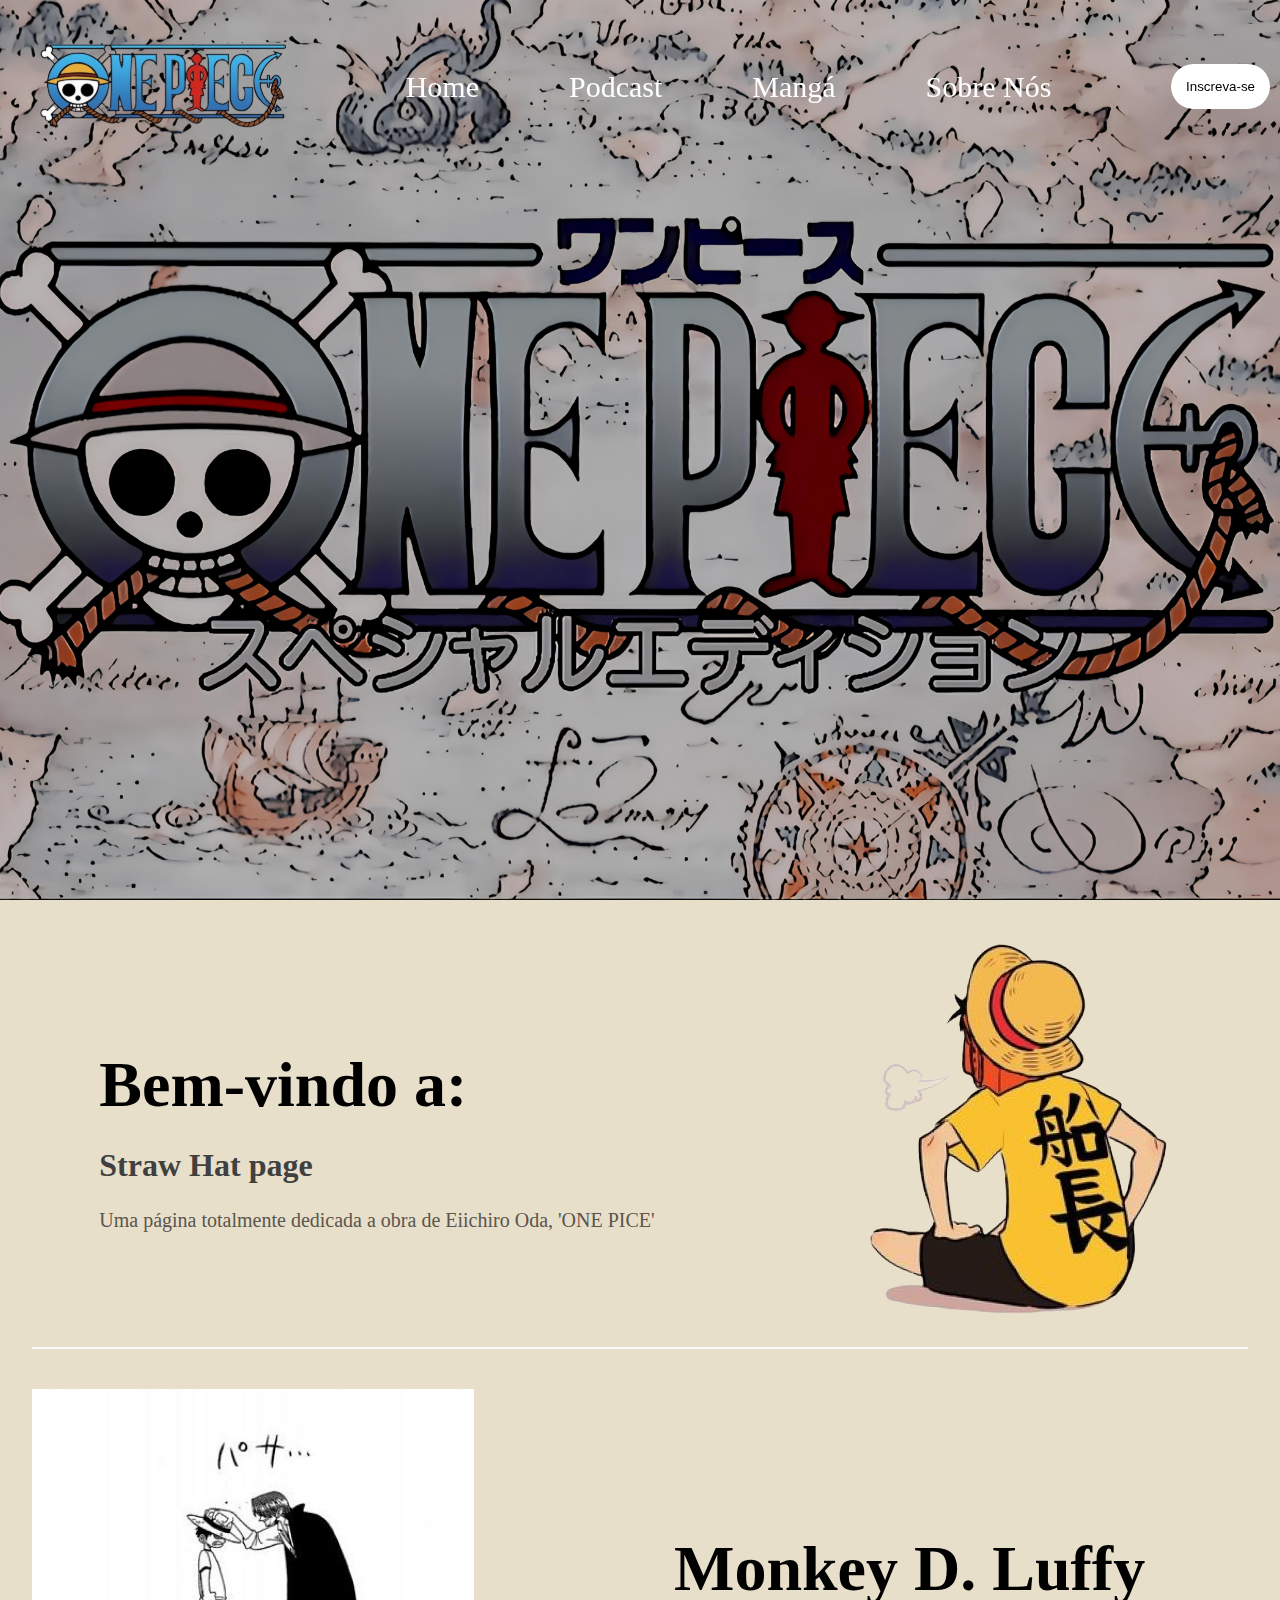
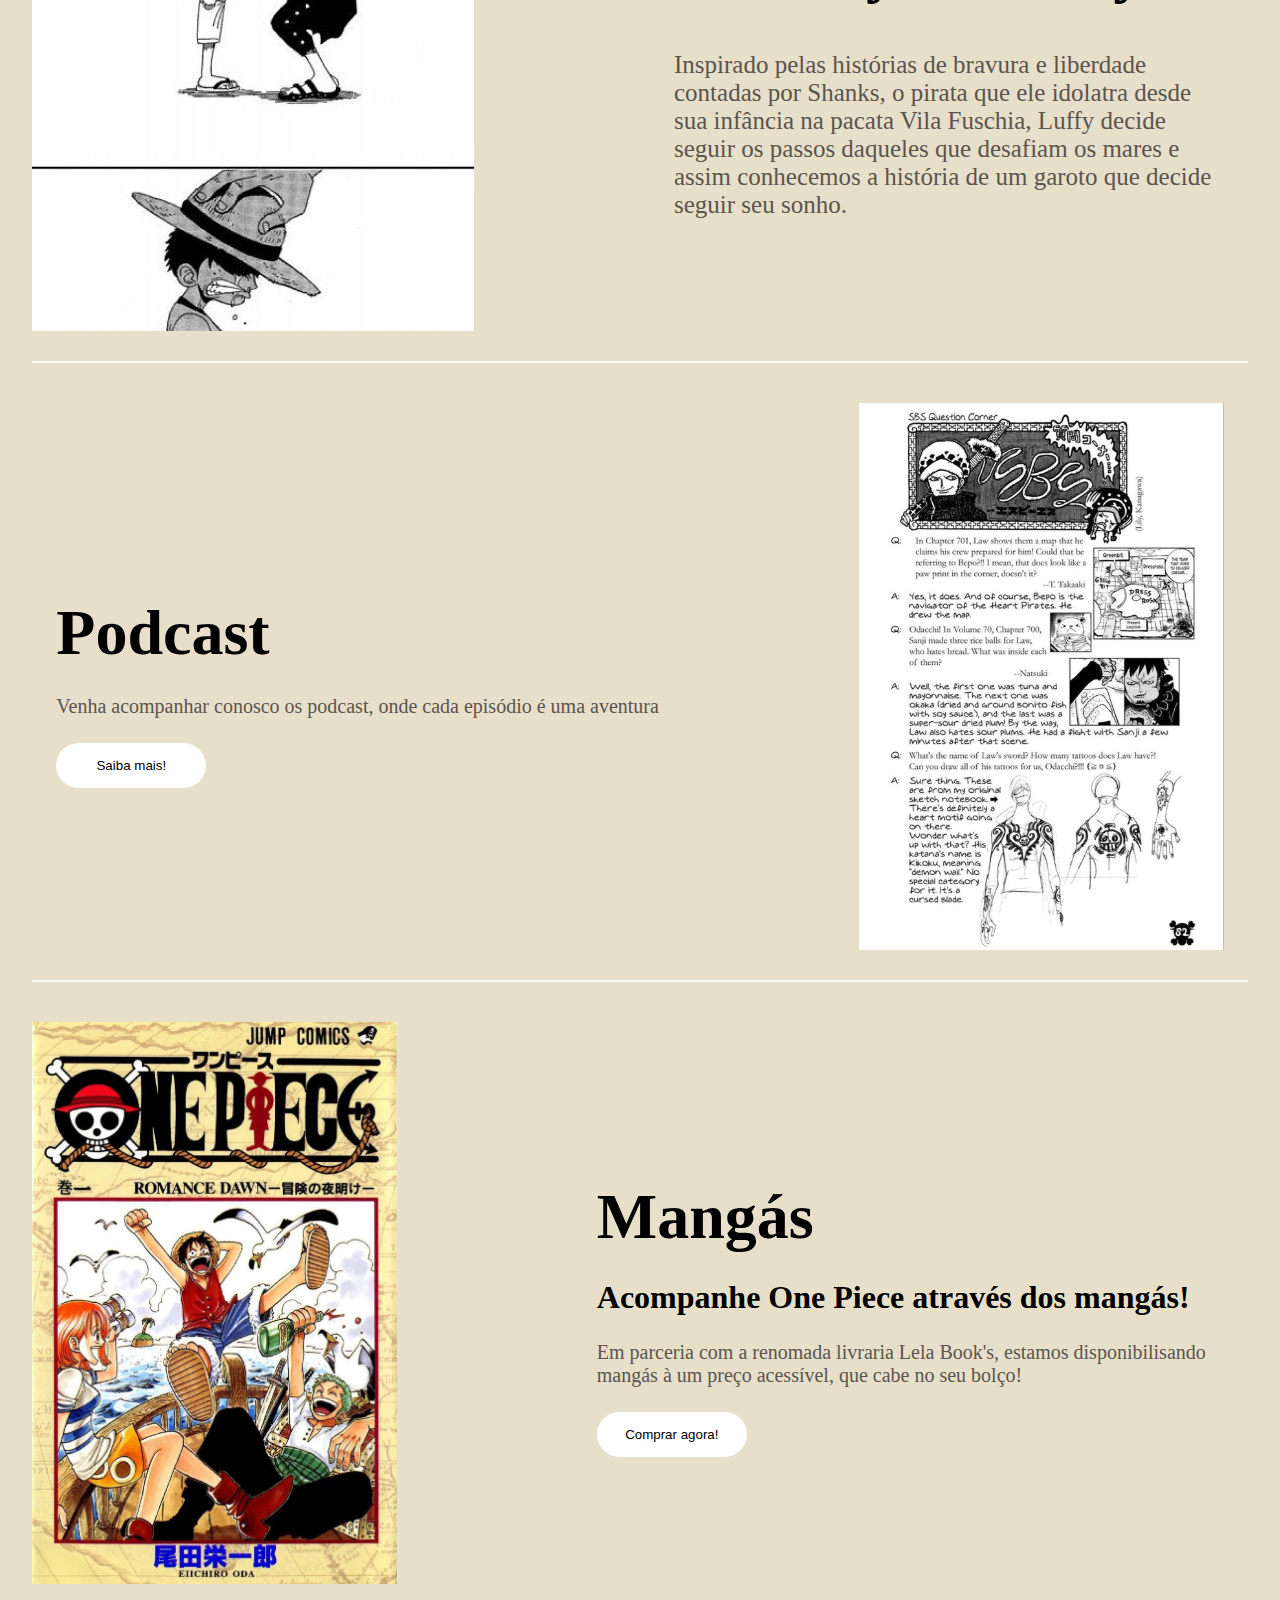
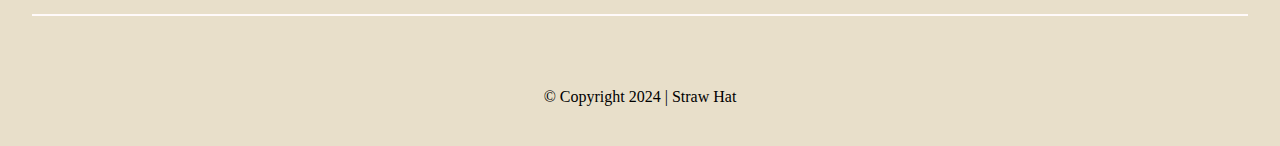
<file: index.html>
<!DOCTYPE html>
<html lang="pt-BR">
    <head>
        <meta charset="UTF-8">
        <meta name="viewport" content="width=device-width, initial-scale=1.0">
        <meta name="description" content="Aqui todos amam o anime 'One Piece'!">
        <meta name="author" content="Mirela Amarante e Stefanny Gonçalves"/> <!-- Colocar o nome do autor do codigo <3 -->
        <link rel="shortcut icon" href="_img/_favicon/favicon.ico" type="image/x-icon">
        <link rel="stylesheet" href="_css/style.css">
        <script src="_javascript/script.js"></script>
        <title>Straw hat</title>
    </head>

    <body>

        <header class="cabecalho">

            <div class="contaider">
    
                <img src="_img/imagens-da-home/Logo-OnePiece.svg" alt="Logo escrito One Piece" class="cabecalho-logo">
    
                <nav class="menu-principal">
                        <a href="index.html" class="menu-principal-itens">Home</a>
                        <a href="_html/podcast.html" class="menu-principal-itens">Podcast</a>
                        <a href="_html/manga.html" class="menu-principal-itens">Mangá</a>
                        <a href="_html/sobre-nos.html" class="menu-principal-itens">Sobre Nós</a>
                </nav>
    
                <a href="_html/inscreva-se.html"><button class="botao-inscreva-se">Inscreva-se</button></a>

            </div>

        </header>
        
        <main>

            <section class="banner-principal"></section>

            <div class="conteudo">

                <section class="conteudo-principal">

                    <div class="conteudo-principal-parte-escrita">
                        <h1 class="conteudo-principal-titulo">Bem-vindo a:</h1>
                        <h2 class="conteudo-principal-subtitulo">Straw Hat page</h2>
                        <p class="conteudo-principal-paragrafo">Uma página totalmente dedicada a obra de Eiichiro Oda, 'ONE PICE'</p>
                    </div>

                    <img src="_img/imagens-da-home/luffy-de-costas.png" alt="Luffy sentado de costas" class="conteudo-principal-img">

                </section>

                <section class="segundo-conteudo">

                    <img src="_img/imagens-da-home/scene-shanks-and-luffy.png" alt="Shanks dando seu chapeu ao luffy, que o recebe em lagrimas" class="segundo-conteudo-img">

                    <div class="segundo-conteudo-parte-escrita">
                        <h3 class="segundo-conteudo-titulo">Monkey D. Luffy</h3>
                        <p class="segundo-conteudo-paragrafo">Inspirado pelas histórias de bravura e liberdade contadas por Shanks, o pirata que ele idolatra desde sua infância na pacata Vila Fuschia, Luffy decide seguir os passos daqueles que desafiam os mares e assim conhecemos a história de um garoto que decide seguir seu sonho.</p>
                    </div>

                </section>

                <section class="terceiro-conteudo">

                    <div class="terceiro-conteudo-parte-escrita">
                        <h3 class="terceiro-conteudo-titulo">Podcast</h3>
                        <p class="terceiro-conteudo-paragrafo">Venha acompanhar conosco os podcast, onde cada episódio é uma aventura</p>
                        <a href="_html/podcast.html"><button class="botao-saiba-mais">Saiba mais!</button></a>
                    </div>

                    <img src="_img/imagens-da-home/img-sbs.svg" alt="foto da pagina do mangá na parte do SBS" class="terceiro-conteudo-img">

                </section>

                <section class="quarto-conteudo">

                    <img src="_img/imagens-da-home/manga-cover.jpeg" alt="foto da capa do mangá" class="quarto-conteudo-img">

                    <div class="quarto-conteudo-parte-escrita">
                        <h3 class="quarto-conteudo-titulo">Mangás</h3>
                        <h4 class="quarto-conteudo-subtitulo">Acompanhe One Piece através dos mangás!</h4>
                        <p class="quarto-conteudo-paragrafo">Em parceria com a renomada livraria Lela Book's, estamos disponibilisando mangás à um preço acessível, que cabe no seu bolço!</p>
                        <a href="_html/manga.html"><button class="botao-comprar-agora">Comprar agora!</button></a>
                    </div>

                </section>

            </div>

        </main>
        
        <footer>
            <p> &copy; Copyright 2024 | Straw Hat</p>
        </footer>

    </body>
</html>
</file>
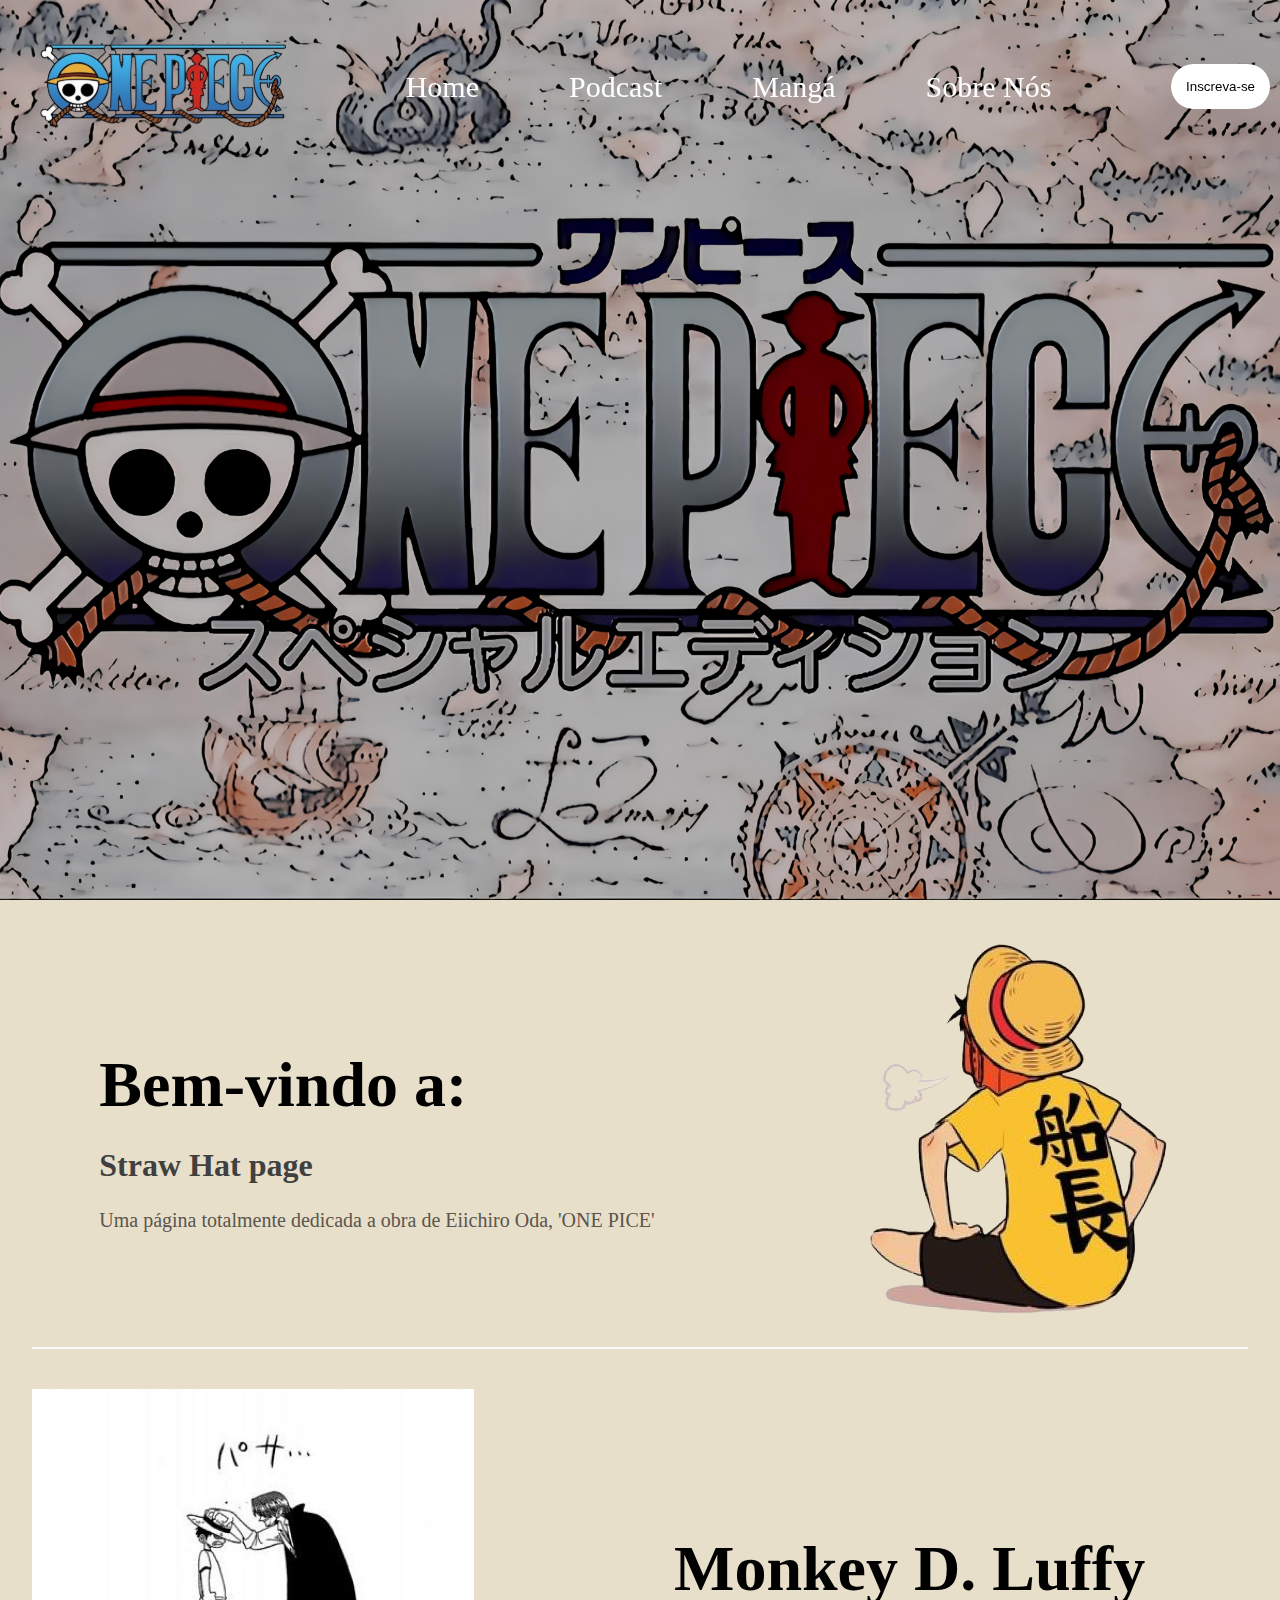
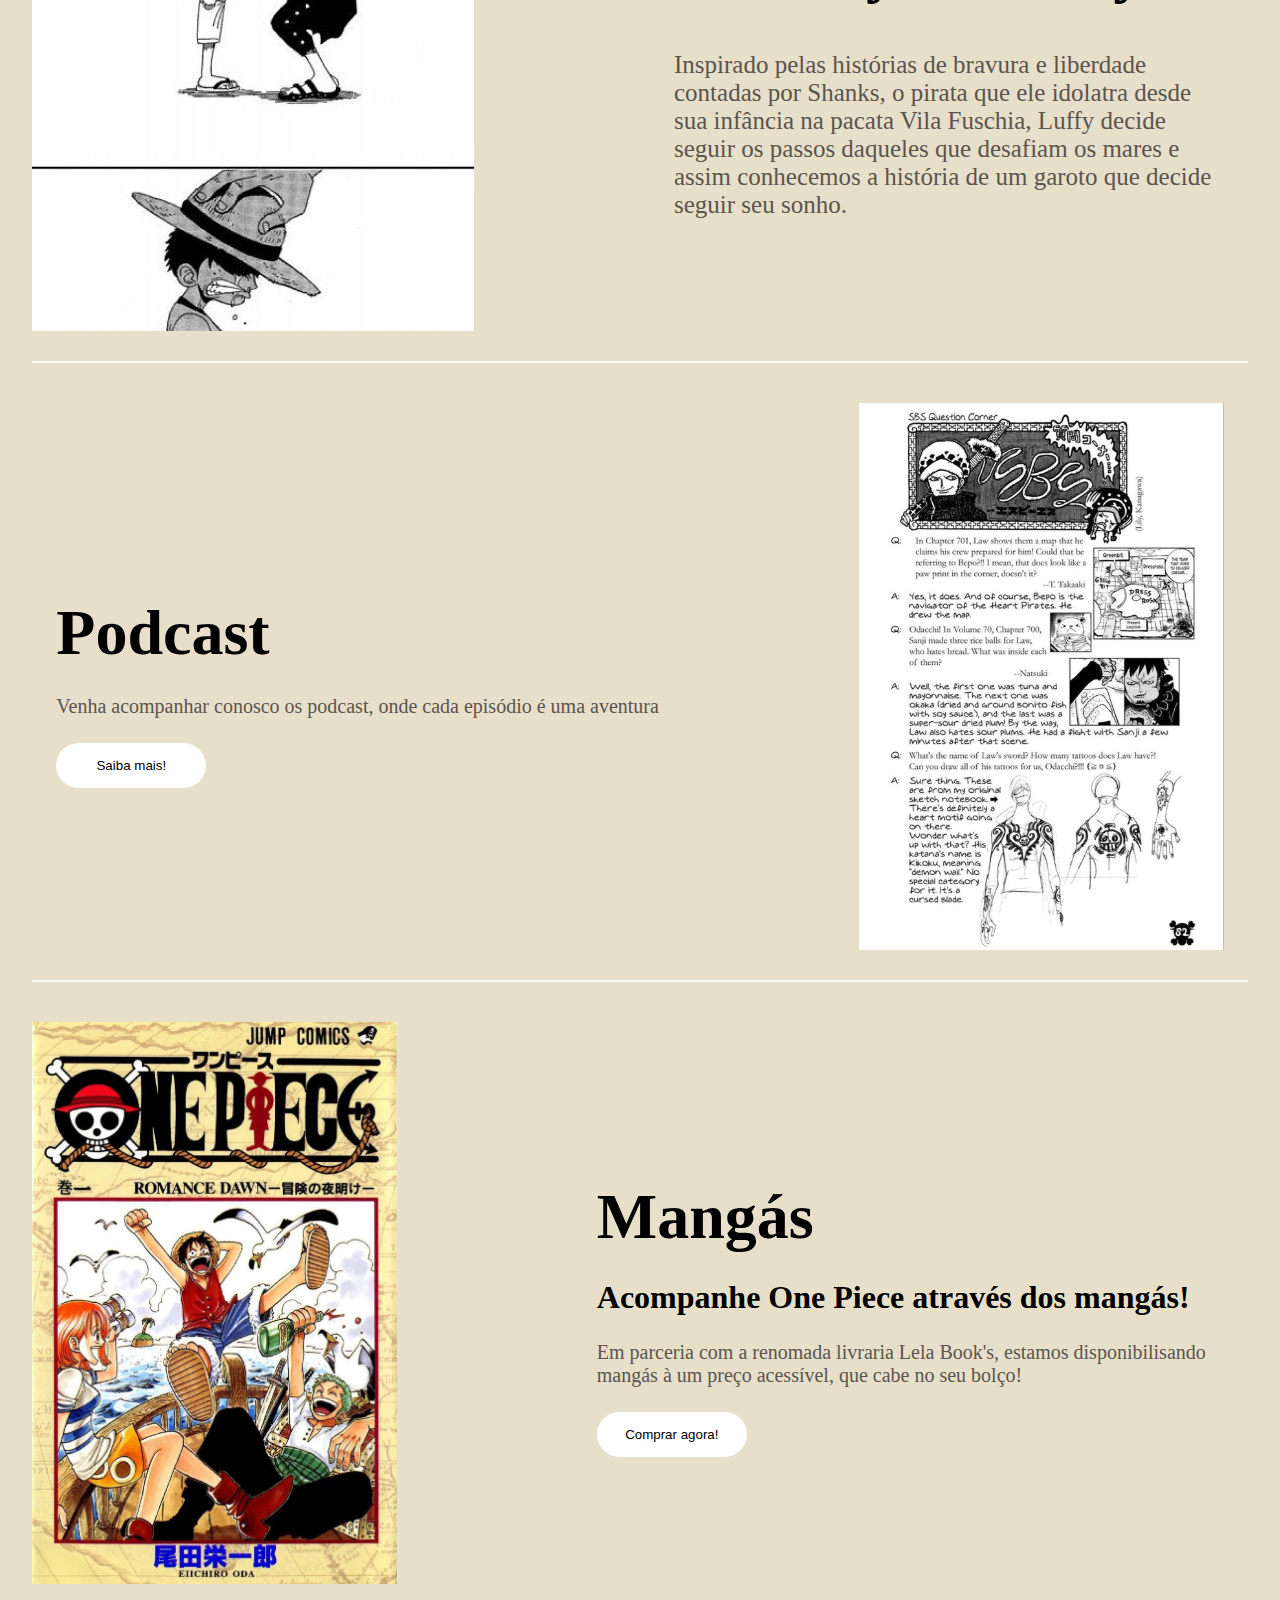
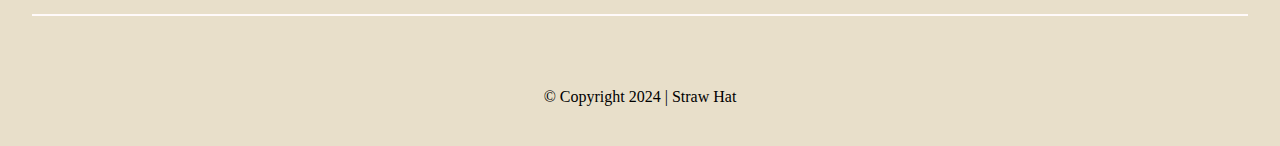
<file: _html/index.html>
<!DOCTYPE html>
<html lang="pt-BR">
    <head>
        <meta charset="UTF-8">
        <meta name="viewport" content="width=device-width, initial-scale=1.0">
        <meta name="description" content="Aqui todos amam o anime 'One Piece'!">
        <meta name="author" content="Mirela Amarante e Stefanny Gonçalves"/> <!-- Colocar o nome do autor do codigo <3 -->
        <link rel="shortcut icon" href="../_img/_favicon/favicon.ico" type="image/x-icon">
        <link rel="stylesheet" href="../_css/style.css">
        <script src="../_javascript/script.js"></script>
        <title>Straw hat</title>
    </head>

    <body>

        <header class="cabecalho">

            <div class="contaider">
    
                <img src="../_img/imagens-da-home/Logo-OnePiece.svg" alt="Logo escrito One Piece" class="cabecalho-logo">
    
                <nav class="menu-principal">
                        <a href="index.html" class="menu-principal-itens">Home</a>
                        <a href="podcast.html" class="menu-principal-itens">Podcast</a>
                        <a href="manga.html" class="menu-principal-itens">Mangá</a>
                        <a href="sobre-nos.html" class="menu-principal-itens">Sobre Nós</a>
                </nav>
    
                <a href="inscreva-se.html"><button class="botao-inscreva-se">Inscreva-se</button></a>

            </div>

        </header>
        
        <main>

            <section class="banner-principal"></section>

            <div class="conteudo">

                <section class="conteudo-principal">

                    <div class="conteudo-principal-parte-escrita">
                        <h1 class="conteudo-principal-titulo">Bem-vindo a:</h1>
                        <h2 class="conteudo-principal-subtitulo">Straw Hat page</h2>
                        <p class="conteudo-principal-paragrafo">Uma página totalmente dedicada a obra de Eiichiro Oda, 'ONE PICE'</p>
                    </div>

                    <img src="../_img/imagens-da-home/luffy-de-costas.png" alt="Luffy sentado de costas" class="conteudo-principal-img">

                </section>

                <section class="segundo-conteudo">

                    <img src="../_img/imagens-da-home/scene-shanks-and-luffy.png" alt="Shanks dando seu chapeu ao luffy, que o recebe em lagrimas" class="segundo-conteudo-img">

                    <div class="segundo-conteudo-parte-escrita">
                        <h3 class="segundo-conteudo-titulo">Monkey D. Luffy</h3>
                        <p class="segundo-conteudo-paragrafo">Inspirado pelas histórias de bravura e liberdade contadas por Shanks, o pirata que ele idolatra desde sua infância na pacata Vila Fuschia, Luffy decide seguir os passos daqueles que desafiam os mares e assim conhecemos a história de um garoto que decide seguir seu sonho.</p>
                    </div>

                </section>

                <section class="terceiro-conteudo">

                    <div class="terceiro-conteudo-parte-escrita">
                        <h3 class="terceiro-conteudo-titulo">Podcast</h3>
                        <p class="terceiro-conteudo-paragrafo">Venha acompanhar conosco os podcast, onde cada episódio é uma aventura</p>
                        <a href="podcast.html"><button class="botao-saiba-mais">Saiba mais!</button></a>
                    </div>

                    <img src="../_img/imagens-da-home/img-sbs.svg" alt="foto da pagina do mangá na parte do SBS" class="terceiro-conteudo-img">

                </section>

                <section class="quarto-conteudo">

                    <img src="../_img/imagens-da-home/manga-cover.jpeg" alt="foto da capa do mangá" class="quarto-conteudo-img">

                    <div class="quarto-conteudo-parte-escrita">
                        <h3 class="quarto-conteudo-titulo">Mangás</h3>
                        <h4 class="quarto-conteudo-subtitulo">Acompanhe One Piece através dos mangás!</h4>
                        <p class="quarto-conteudo-paragrafo">Em parceria com a renomada livraria Lela Book's, estamos disponibilisando mangás à um preço acessível, que cabe no seu bolço!</p>
                        <a href="manga.html"><button class="botao-comprar-agora">Comprar agora!</button></a>
                    </div>

                </section>

            </div>

        </main>
        
        <footer>
            <p> &copy; Copyright 2024 | Straw Hat</p>
        </footer>

    </body>
</html>
</file>
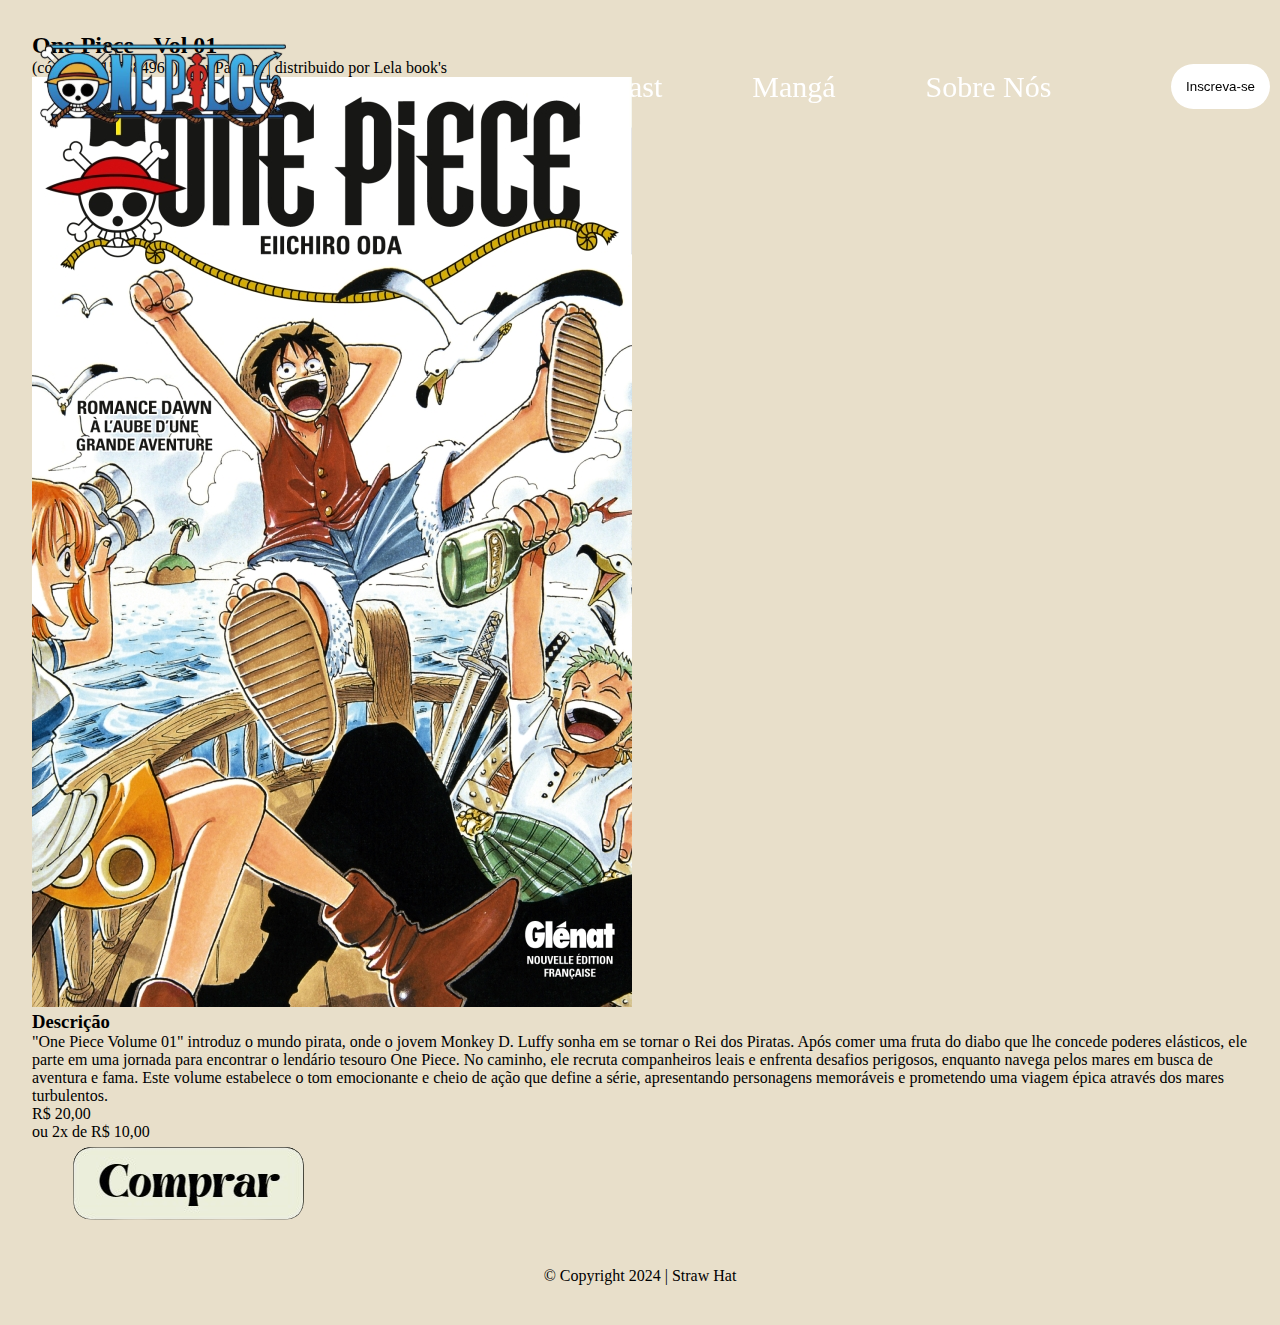
<file: _html/descricao01.html>
<!DOCTYPE html>
<html lang="pt-BR">
    <head>
        <meta charset="UTF-8">
        <meta name="viewport" content="width=device-width, initial-scale=1.0">
        <meta name="description" content="Aqui todos amam o anime 'One Piece'!">
        <meta name="author" content="Mirela Amarante e Stefanny Gonçalves"/> <!-- Colocar o nome do autor do codigo <3 -->
        <link rel="shortcut icon" href="../_img/_favicon/favicon.ico" type="image/x-icon">
        <link rel="stylesheet" href="../_css/style.css">
        <link rel="stylesheet" href="../_css/descricao.css">
        <script src="../_javascript/script.js"></script>
        <title>Straw hat</title>
    </head>

    <body>

        <header class="cabecalho">

            <div class="contaider">
    
                <img src="../_img/imagens-da-home/Logo-OnePiece.svg" alt="Logo escrito One Piece" class="cabecalho-logo">
                <nav class="menu-principal">
                    <a href="index.html" class="menu-principal-itens">Home</a>
                    <a href="podcast.html" class="menu-principal-itens">Podcast</a>
                    <a href="manga.html" class="menu-principal-itens">Mangá</a>
                    <a href="sobre-nos.html" class="menu-principal-itens">Sobre Nós</a>
                 </nav>

                <a href="inscreva-se.html"><button class="botao-inscreva-se">Inscreva-se</button></a>

            </div>

        </header>
    
        <main>
            <div class="conteudo">
                
                <div class="detalhes-livro">
                    <h2>One Piece - Vol 01 </h2>
                    <p>(cód. item 155884965) | por Paninni | distribuido por Lela book's</p>
                </div>

                <div class="imagem">
                    <img src="../_img/_mangas/manga01.jpg" alt="">
                </div>

                <div class="descrição">
                    <h3>Descrição</h3>
                </div>

                <div class="paragrafo-descrição">
                    <p>"One Piece Volume 01" introduz o mundo pirata, onde o jovem Monkey D. Luffy sonha em se tornar o Rei dos Piratas. Após comer uma fruta do diabo que lhe concede poderes elásticos, ele parte em uma jornada para encontrar o lendário tesouro One Piece. No caminho, ele recruta companheiros leais e enfrenta desafios perigosos, enquanto navega pelos mares em busca de aventura e fama. Este volume estabelece o tom emocionante e cheio de ação que define a série, apresentando personagens memoráveis e prometendo uma viagem épica através dos mares turbulentos.</p>
                </div>

                <div class="preço">
                    <p>R$ 20,00</p>
                    <p>ou 2x de R$ 10,00</p>
                </div>

                <div class="botao">
                    <img src="../_img/_detalhes/botao-comprae-removebg-preview.png" alt="">
                </div>
            </div>

        </main>
        
        <footer>
            <p> &copy; Copyright 2024 | Straw Hat</p>
        </footer>

    </body>
</html>
</file>
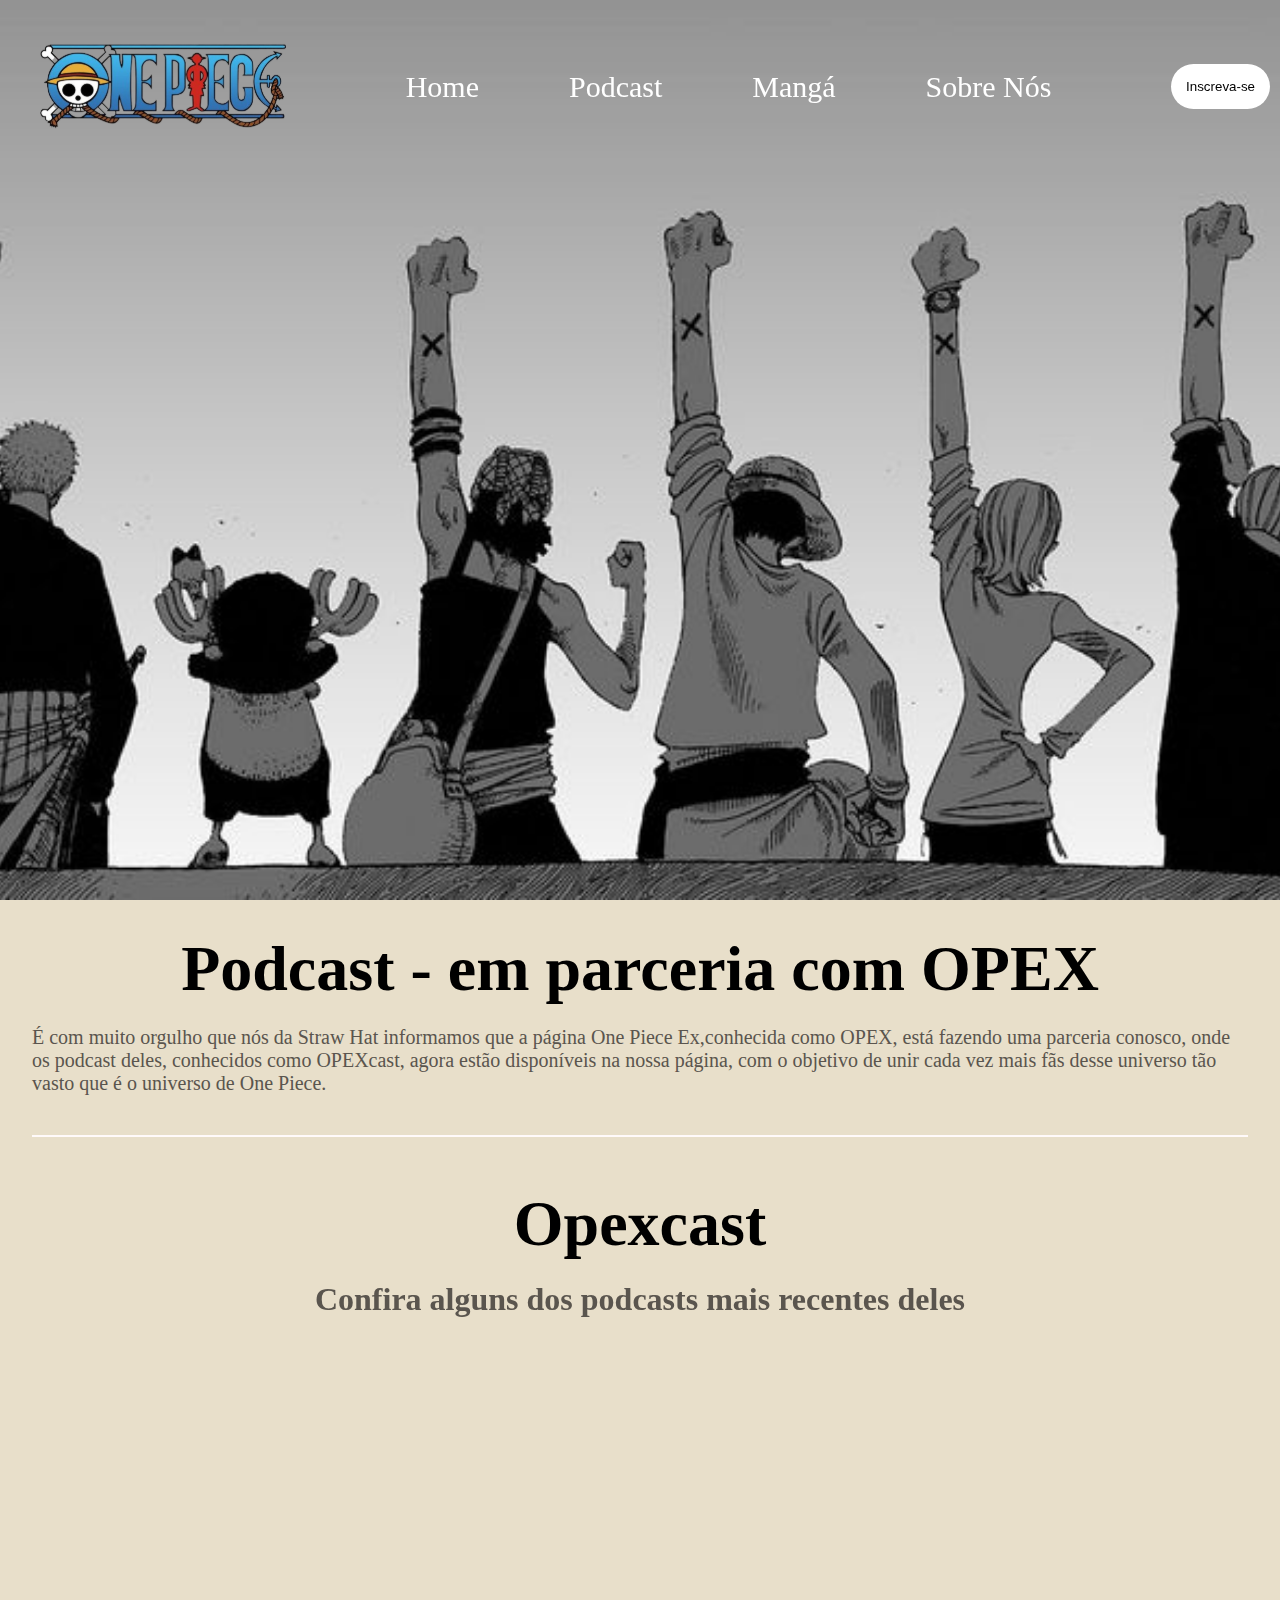
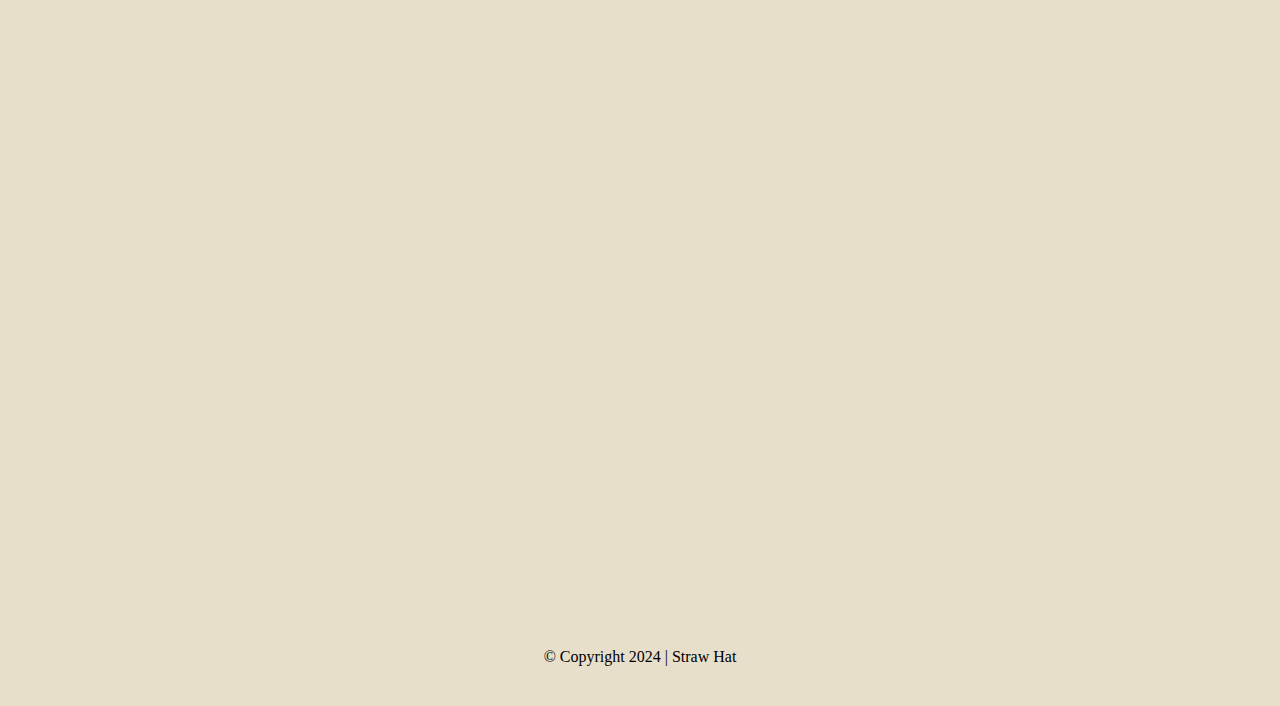
<file: _html/podcast.html>
<!DOCTYPE html>
<html lang="pt-BR">
    <head>
        <meta charset="UTF-8">
        <meta name="viewport" content="width=device-width, initial-scale=1.0">
        <meta name="description" content="Aqui todos amam o anime 'One Piece'!">
        <meta name="author" content="Mirela Amarante e Stefanny Gonçalves"/> <!-- Colocar o nome do autor do codigo <3 -->
        <link rel="shortcut icon" href="../_img/_favicon/favicon.ico" type="image/x-icon">
        <link rel="stylesheet" href="../_css/style.css">
        <link rel="stylesheet" href="../_css/podcast.css">
        <script src="../_javascript/script.js"></script>
        <title>Podcast</title>
    </head>

    <body>

        <header class="cabecalho">

            <div class="contaider">
    
                <img src="../_img/imagens-da-home/Logo-OnePiece.svg" alt="Logo escrito One Piece" class="cabecalho-logo">
    
                <nav class="menu-principal">
                        <a href="index.html" class="menu-principal-itens">Home</a>
                        <a href="podcast.html" class="menu-principal-itens">Podcast</a>
                        <a href="manga.html" class="menu-principal-itens">Mangá</a>
                        <a href="sobre-nos.html" class="menu-principal-itens">Sobre Nós</a>
                </nav>
    
                <a href="inscreva-se.html"><button class="botao-inscreva-se">Inscreva-se</button></a>

            </div>

        </header>
        
        <main>
            <section class="banner-principal"></section>

            <div class="conteudo">
                
                <section class="conteudo-podcast-principal">
                    <h1>Podcast - em parceria com OPEX</h1>
                    <p>É com muito orgulho que nós da Straw Hat informamos que a página One Piece Ex,conhecida como OPEX, está fazendo uma parceria conosco, onde os podcast deles, conhecidos como OPEXcast, agora estão disponíveis na nossa página, com o objetivo de unir cada vez mais fãs desse universo tão vasto que é o universo de One Piece.</p>
                </section>

                <section id="conteudo-podcast-secundario">
                    <h2 class="conteudo-titulo">Opexcast</h2>
                    <h3 class="conteudo-subtitulo">Confira alguns dos podcasts mais recentes deles</h3>
                    <div id="podcast">
                        <iframe style="border-radius:12px" src="https://open.spotify.com/embed/episode/12jaqw4TTZB7q8qLwqXW4j?utm_source=generator" width="30%" height="152" frameBorder="0" allowfullscreen="" allow="autoplay; clipboard-write; encrypted-media; fullscreen; picture-in-picture" loading="lazy"></iframe>
                        <iframe style="border-radius:12px" src="https://open.spotify.com/embed/episode/6DbzJdSeQgTHe5fxPJ0X99?utm_source=generator" width="30%" height="152" frameBorder="0" allowfullscreen="" allow="autoplay; clipboard-write; encrypted-media; fullscreen; picture-in-picture" loading="lazy"></iframe>
                        <iframe style="border-radius:12px" src="https://open.spotify.com/embed/episode/1lPewJp5k2uSETcHxsdxwP?utm_source=generator" width="30%" height="152" frameBorder="0" allowfullscreen="" allow="autoplay; clipboard-write; encrypted-media; fullscreen; picture-in-picture" loading="lazy"></iframe>
                        <iframe style="border-radius:12px" src="https://open.spotify.com/embed/episode/5MmnrWJpwpYCa9AJZlBGqF?utm_source=generator" width="30%" height="152" frameBorder="0" allowfullscreen="" allow="autoplay; clipboard-write; encrypted-media; fullscreen; picture-in-picture" loading="lazy"></iframe>
                        <iframe style="border-radius:12px" src="https://open.spotify.com/embed/episode/4i2thCLvT88xX6vuqWHtTa?utm_source=generator" width="30%" height="152" frameBorder="0" allowfullscreen="" allow="autoplay; clipboard-write; encrypted-media; fullscreen; picture-in-picture" loading="lazy"></iframe>
                        <iframe style="border-radius:12px" src="https://open.spotify.com/embed/episode/3W3DDaHMBq95P8fMifC0eN?utm_source=generator" width="30%" height="152" frameBorder="0" allowfullscreen="" allow="autoplay; clipboard-write; encrypted-media; fullscreen; picture-in-picture" loading="lazy"></iframe>
                        <iframe style="border-radius:12px" src="https://open.spotify.com/embed/episode/1jzGh4qkleACg2Khvbkm9r?utm_source=generator" width="30%" height="152" frameBorder="0" allowfullscreen="" allow="autoplay; clipboard-write; encrypted-media; fullscreen; picture-in-picture" loading="lazy"></iframe>
                        <iframe style="border-radius:12px" src="https://open.spotify.com/embed/episode/2lA9ezEtdKqvU3tRXAsqac?utm_source=generator" width="30%" height="152" frameBorder="0" allowfullscreen="" allow="autoplay; clipboard-write; encrypted-media; fullscreen; picture-in-picture" loading="lazy"></iframe>
                        <iframe style="border-radius:12px" src="https://open.spotify.com/embed/episode/3N1437UBXiSKDVASpkgw7G?utm_source=generator" width="30%" height="152" frameBorder="0" allowfullscreen="" allow="autoplay; clipboard-write; encrypted-media; fullscreen; picture-in-picture" loading="lazy"></iframe>
                        <iframe style="border-radius:12px" src="https://open.spotify.com/embed/episode/2NC1C68anKsKUe1uchV1hy?utm_source=generator" width="30%" height="152" frameBorder="0" allowfullscreen="" allow="autoplay; clipboard-write; encrypted-media; fullscreen; picture-in-picture" loading="lazy"></iframe>
                    </div>
                </section>
            </div>
        </main>
        <footer>
            <p> &copy; Copyright 2024 | Straw Hat</p>
        </footer>
    </body>
</html>
</file>
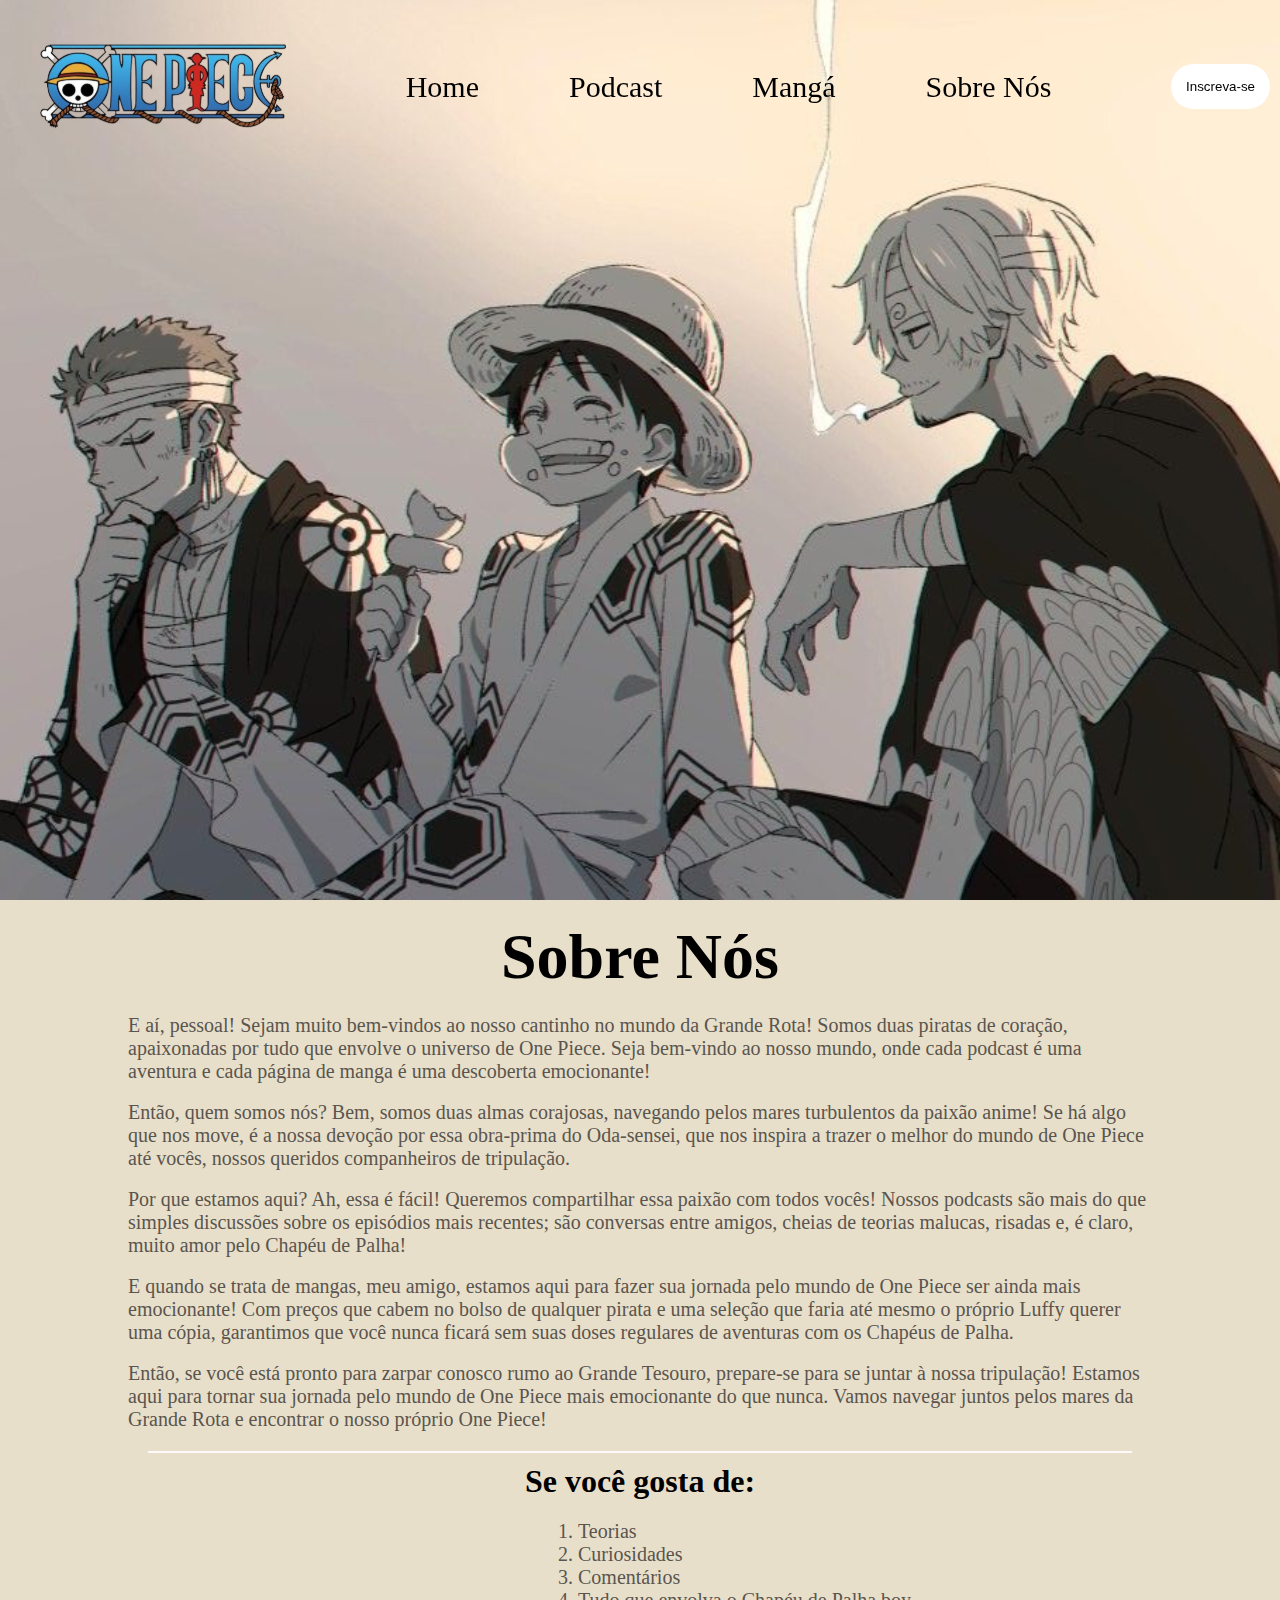
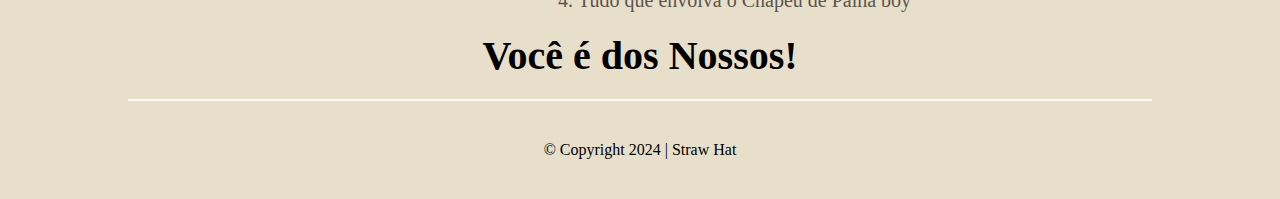
<file: _html/sobre-nos.html>
<!DOCTYPE html>
<html lang="pt-BR">
    <head>
        <meta charset="UTF-8">
        <meta name="viewport" content="width=device-width, initial-scale=1.0">
        <meta name="description" content="Aqui todos amam o anime 'One Piece'!">
        <meta name="author" content="Mirela Amarante e Stefanny Gonçalves"/> <!-- Colocar o nome do autor do codigo <3 -->
        <link rel="shortcut icon" href="../_img/_favicon/favicon.ico" type="image/x-icon">
        <link rel="stylesheet" href="../_css/style.css">
        <link rel="stylesheet" href="../_css/sobre-nos.css">
        <script src="../_javascript/script.js"></script>
        <title>Straw hat - Sobre Nós</title>
    </head>

    <body>

        <header class="cabecalho">

            <div class="contaider">
    
                <img src="../_img/imagens-da-home/Logo-OnePiece.svg" alt="Logo escrito One Piece" class="cabecalho-logo">
    
                <nav class="menu-principal">
                        <a href="index.html" class="menu-principal-itens">Home</a>
                        <a href="podcast.html" class="menu-principal-itens">Podcast</a>
                        <a href="manga.html" class="menu-principal-itens">Mangá</a>
                        <a href="sobre-nos.html" class="menu-principal-itens">Sobre Nós</a>
                </nav>
    
                <a href="inscreva-se.html"><button class="botao-inscreva-se">Inscreva-se</button></a>

            </div>

        </header>
        
        <main>

            <section class="banner-principal"></section>

            <div id="conteudo">
    
                <h1>Sobre Nós</h1>

                <p>E aí, pessoal! Sejam muito bem-vindos ao nosso cantinho no mundo da Grande Rota! Somos duas piratas de coração, apaixonadas por tudo que envolve o universo de One Piece. Seja bem-vindo ao nosso mundo, onde cada podcast é uma aventura e cada página de manga é uma descoberta emocionante!</p>
                <br>
                <p>Então, quem somos nós? Bem, somos duas almas corajosas, navegando pelos mares turbulentos da paixão anime! Se há algo que nos move, é a nossa devoção por essa obra-prima do Oda-sensei, que nos inspira a trazer o melhor do mundo de One Piece até vocês, nossos queridos companheiros de tripulação.</p>
                <br>
                <p>Por que estamos aqui? Ah, essa é fácil! Queremos compartilhar essa paixão com todos vocês! Nossos podcasts são mais do que simples discussões sobre os episódios mais recentes; são conversas entre amigos, cheias de teorias malucas, risadas e, é claro, muito amor pelo Chapéu de Palha!</p>
                <br>
                <p>E quando se trata de mangas, meu amigo, estamos aqui para fazer sua jornada pelo mundo de One Piece ser ainda mais emocionante! Com preços que cabem no bolso de qualquer pirata e uma seleção que faria até mesmo o próprio Luffy querer uma cópia, garantimos que você nunca ficará sem suas doses regulares de aventuras com os Chapéus de Palha.</p>
                <br>
                <p>Então, se você está pronto para zarpar conosco rumo ao Grande Tesouro, prepare-se para se juntar à nossa tripulação! Estamos aqui para tornar sua jornada pelo mundo de One Piece mais emocionante do que nunca. Vamos navegar juntos pelos mares da Grande Rota e encontrar o nosso próprio One Piece!</p>

                <h2>Se você gosta de: </h2>
                    <ol>
                        <li>Teorias</li>
                        <li>Curiosidades</li>
                        <li>Comentários</li>
                        <li>Tudo que envolva o Chapéu de Palha boy</li>
                    </ol>
                    <h3>Você é dos Nossos!</h3>
            </div>

        </main>
        <footer>
            <p> &copy; Copyright 2024 | Straw Hat</p>
        </footer>
    </body>
</html>
</file>
<file: _css/style.css>
* {
    margin: 0;
    padding: 0;
    box-sizing: border-box;
    text-decoration: none;
}

body {
    background-color: #E8DFCA;
}

.banner-principal {
    height: 100vh;
    background-image: url(../_img/imagens-da-home/cover-page.jpeg);
    background-position: center;
    background-repeat: no-repeat;
    background-size: cover;
}

div.rolagem {
    background-color: #404040;
    padding: 0 5%;
    margin-left: -10px;
    margin-top: -70px;
    bottom: 595px;
    opacity: 80%;
    height: 100px;
}

.contaider {
    display: flex;
    align-items: center;
    justify-content: space-between;
    gap: 100px;
    position: fixed;
    padding: 10px;
    margin-left: 30px;
    margin-top: -50px;
    transition: .2s;
}

.cabecalho-logo {
    width: 20%;
}

.menu-principal {
    display: flex;
    justify-content: space-around;
    flex-direction: row;
    align-items: center;  
    gap: 90px;
}

.menu-principal-itens {
    color: rgb(255, 255, 255);
    font-size: 30px;
    transition: .2s;

}

.menu-principal-itens:hover {
    background-color: #ffffff;
    color: black;
    padding: 2px 5px;
    border-radius: 20px;
}

.botao-inscreva-se {
    border: none;
    background-color: #ffffff;
    padding: 15px;
    border-radius: 25px;
    transition: .2s;
}

.botao-inscreva-se a {
    color: black;
    transition: .2s;
}

.botao-inscreva-se:hover {
    background-color: rgb(64, 145, 238);
    color: #ffffff;
    cursor: pointer;
} 

.botao-inscreva-se a:hover {
    color: #ffffff;
}

/* Formatação seção 01 */

.conteudo {
    padding: 32px;
}

.conteudo-principal {
    display: flex;
    align-items: center;
    justify-content: center;
    gap: 200px;
    margin-bottom: 40px;
    border-bottom: 2px solid snow;
}

.conteudo-principal-parte-escrita {
    display: flex;
    flex-direction: column;
    gap: 25px;
}

.conteudo-principal-titulo {
    font-size: 64px;
    font-family: "Love Ya Like A Sister", cursive;
}

.conteudo-principal-subtitulo {
    font-size: 32px;
    color: #404040;
    font-family: "Love Ya Like A Sister", cursive;
}

.conteudo-principal-paragrafo {
    font-size: 20px;
    color: #5a554e;
    font-family: "Sedan SC", serif;
}

.segundo-conteudo {
    display: flex;
    align-items: center;
    justify-content: center;
    gap: 200px;
    margin-bottom: 40px;
    border-bottom: 2px solid snow;
}

.segundo-conteudo-img {
    margin-bottom: 30px;
}

.segundo-conteudo-parte-escrita {
    display: flex;
    flex-direction: column;
    gap: 95px;
}

.segundo-conteudo-titulo {
    font-size: 64px;
    font-family: "Love Ya Like A Sister", cursive;
}

.segundo-conteudo-paragrafo {
    font-size: 25px;
    color: #5a554e;
    font-family: "Sedan SC", serif;
    margin: -50px 20px 0 0;
}


.terceiro-conteudo {
    display: flex;
    align-items: center;
    justify-content: center;
    gap: 200px;
    margin-bottom: 40px;
    border-bottom: 2px solid snow;
}

.terceiro-conteudo-parte-escrita {
    display: flex;
    flex-direction: column;
    gap: 25px;
}

.terceiro-conteudo-titulo {
    font-size: 64px;
    font-family: "Love Ya Like A Sister", cursive;
}

.terceiro-conteudo-paragrafo {
    font-size: 20px;
    color: #5a554e;
    font-family: "Sedan SC", serif;
}

.botao-saiba-mais {
    border: none;
    background-color: #ffffff;
    padding: 15px;
    border-radius: 25px;
    width: 150px;
    transition: .2s;
}

.botao-saiba-mais:hover {
    background-color: rgb(64, 145, 238);
    color: #ffffff;
    cursor: pointer;
} 

.botao-saiba-mais a:hover {
    color: #ffffff;
}

.terceiro-conteudo-img {
    width: 30%;
    margin-bottom: 30px;
}

.quarto-conteudo {
    display: flex;
    align-items: center;
    justify-content: center;
    gap: 200px;
    margin-bottom: 40px;
    border-bottom: 2px solid snow;
}

.quarto-conteudo-parte-escrita {
    display: flex;
    flex-direction: column;
    gap: 25px;
}

.quarto-conteudo-titulo {
    font-size: 64px;
    font-family: "Love Ya Like A Sister", cursive;
}

.quarto-conteudo-subtitulo {
    font-size: 32px;
    font-family: "Love Ya Like A Sister", cursive;
}

.quarto-conteudo-paragrafo {
    font-size: 20px;
    color: #5a554e;
    font-family: "Sedan SC", serif;
}

.botao-comprar-agora {
    border: none;
    background-color: #ffffff;
    padding: 15px;
    border-radius: 25px;
    width: 150px;
    transition: .2s;
}

.botao-comprar-agora:hover {
    background-color: rgb(64, 145, 238);
    color: #ffffff;
    cursor: pointer;
} 

.botao-comprar-agora a:hover {
    color: #ffffff;
}

.quarto-conteudo-img {
    width: 30%;
    margin-bottom: 30px;
}

footer {
    text-align: center;
    padding-bottom: 40px;
}
</file>
<file: _css/descricao.css>
�b�Ŭ� h�k�E����W5�   � p7
  e����}-�鄿��������   T p�/  ݑ���W�Q�,���� ���   S pe�  5����<N�ݓ>�n���Zg��   T p:  ư��9v"��(D�;\�Di�*�   � p�  ���g�Rٓ��w�B��.��,�   M pz(  e�� ,(S���VbX@q�:�   ��,   P�� ��3� μg��p   O p�! p'�ŜQ�Ҝ\&�<U��=�:�   < p4  0��X8 �m��;l�_D:�   M p�.  F:���{��D~��(�)�s   �g�   �R���_.g*ۚh��]��   M pY�  �V�őCja�lW1F�ɩ�   x p�  �n��A軪��I��I����    p�a  ���r*�yu�V7�`�9fH���   ^ pN  ټ��f'����ʝC���ok�   h p�  �������[�\H�Ջ��e��   Q p�  ]����ȟ(;)��[+~M(�   � p	  ���Š�s���,�IS
��   _ p�D  ���T�}$��.j�6��   � pe   1��G����Z�k��s   ���K  @6��`�a	Cy.���)��t�   O pS
 �N��:�y��-j#�!���7س�   \ p�B  ����JCsߕã��G�W�����   _ p�,  ��Ś.�����}q�     b   ����  �����,3�6p��fU��>�   T p�V  3��i�h���>۬,BR��   O p@�  ���AL�,�������!c��   �7 R   �(��ǌ����fl��F�O��s   O p�v :1��g@X����Q�<����Ȟ   
</file>
<file: _css/podcast.css>
.banner-principal {
    height: 100vh;
    background-image: url(../_img/Sketch\ Book\ One\ Piece.jpeg);
    background-position: center;
    background-repeat: no-repeat;
    background-size: cover;
}

.conteudo-podcast-principal {
    display: flex ;
    flex-direction: column;
    align-items: center;
    gap: 20px;
    margin-bottom: 40px;
    border-bottom: 2px solid snow;
}

.conteudo-podcast-principal h1 {
    font-size: 64px;
    font-family: "Love Ya Like A Sister", cursive;
}

.conteudo-podcast-principal p {
    font-size: 20px;
    color: #5a554e;
    font-family: "Sedan SC", serif;
    margin-bottom: 40px;
}

#conteudo-podcast-secundario h2, h3 {
    position: relative;
    text-align: center;
    padding: 10px;
}

#conteudo-podcast-secundario h2 {
    font-size: 64px;
    font-family: "Love Ya Like A Sister", cursive;
}

#conteudo-podcast-secundario h3 {
    font-size: 32px;
    font-family: "Love Ya Like A Sister", cursive;
    color: #5a554e;
}

#podcast {
    display: grid;
    grid-template-columns: 1000px 1000px;
    row-gap: 32px ;
    background-image: url(../_img/jelly-roger-one-piece.png);
    background-position: center;
}
</file>
<file: _css/sobre-nos.css>
.banner-principal {
    height: 100vh;
    background-image: url(../_img/cover-page-sbs.jpeg);
    background-position: center;
    background-repeat: no-repeat;
    background-size: cover;
}

.menu-principal-itens {
    color: rgb(0, 0, 0);
}

#conteudo {
    margin: 0 10%;
    border-bottom: 2px solid snow;
    margin-bottom: 40px;
}

#conteudo h1 {
    text-align: center;
    font-size: 64px;
    font-family: "Love Ya Like A Sister", cursive;
    margin: 20px;
}

#conteudo h2 {
    text-align: center;
    font-size: 32px;
    font-family: "Love Ya Like A Sister", cursive;
    margin: 20px;
    border-top: 2px solid snow;
    padding-top: 10px;
}

#conteudo ol {
    font-size: 20px;
    color: #5a554e;
    font-family: "Sedan SC", serif;
    margin: 20px;
    margin-left: 450px;
}

#conteudo h3 {
    text-align: center;
    font-size: 40px;
    font-family: "Love Ya Like A Sister", cursive;
    margin: 20px;
}

#conteudo p {
    font-size: 20px;
    color: #5a554e;
    font-family: "Sedan SC", serif;
}
</file>
